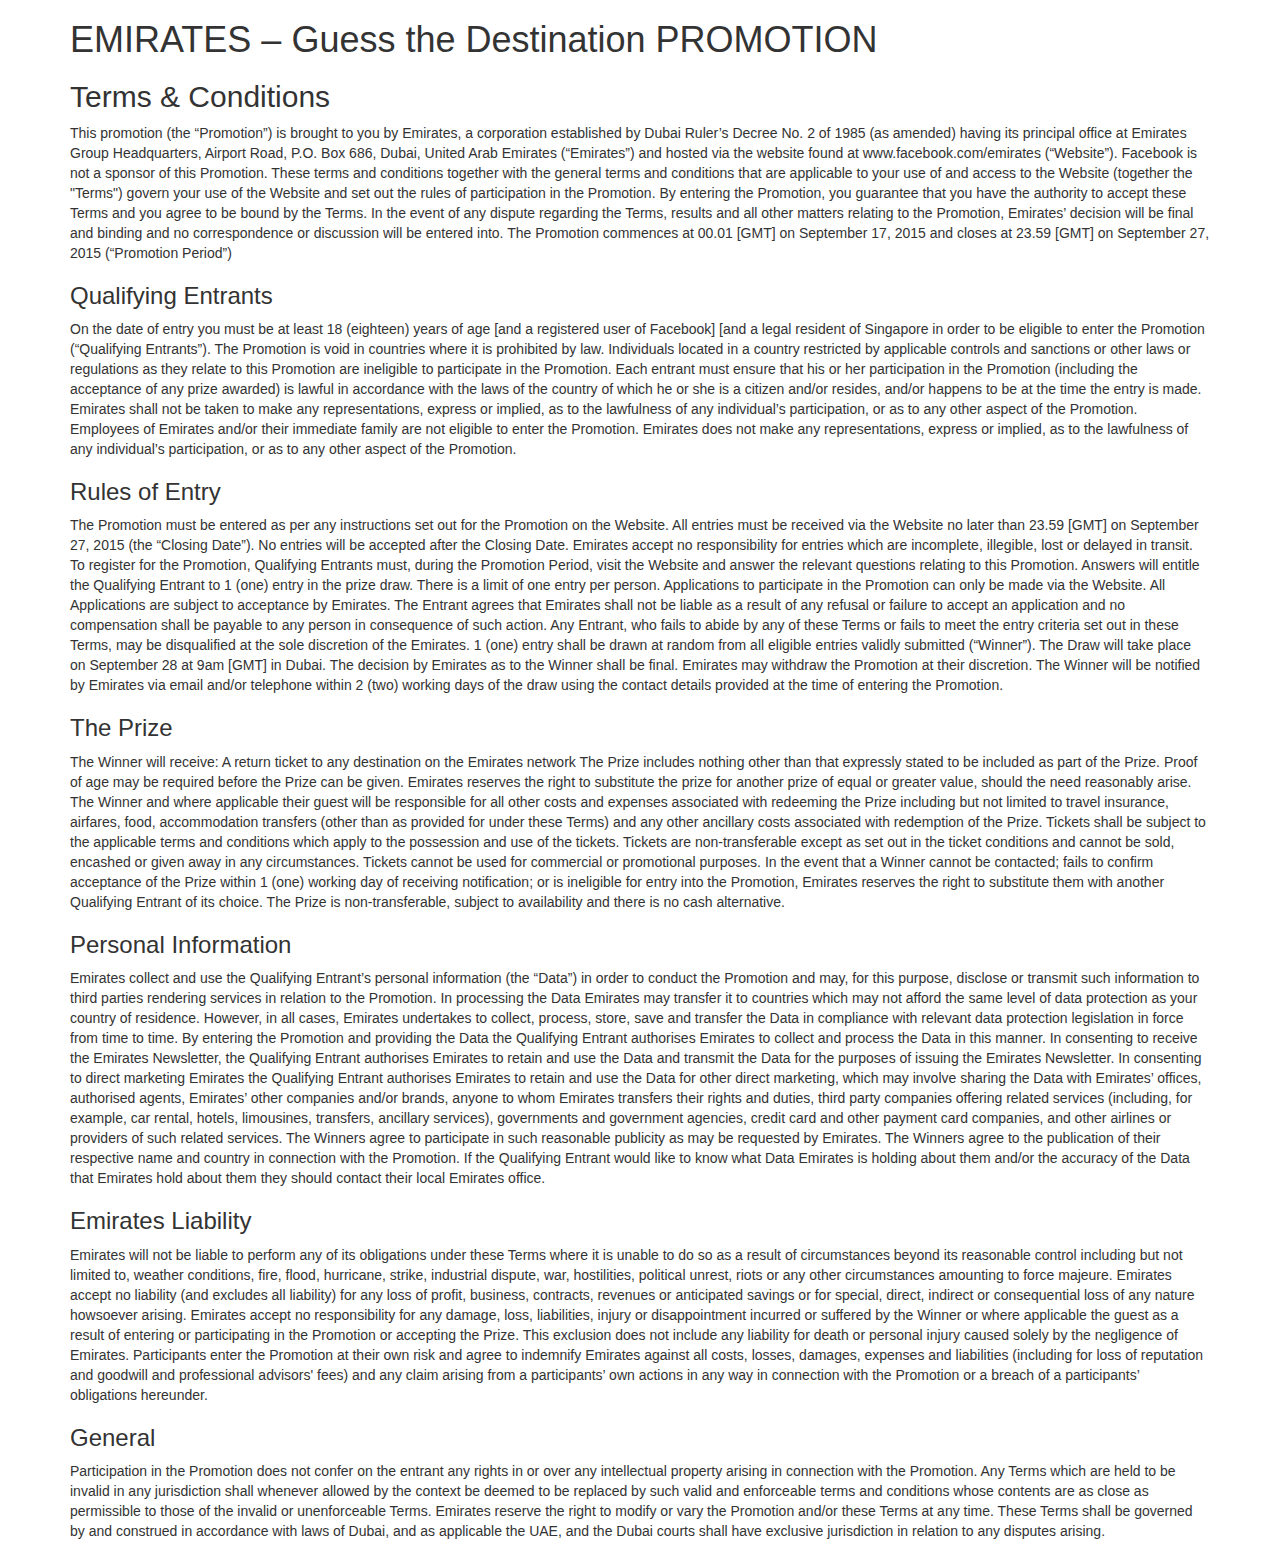
<file: web/tnc.html>
<!DOCTYPE html>
<html lang="en">
<head>
	<meta charset="UTF-8">
    <meta name="viewport" content="width=device-width, initial-scale=1">
	<title>Emirates - Terms and Conditions</title>
    
    <!-- Latest compiled and minified CSS -->
<link rel="stylesheet" href="https://maxcdn.bootstrapcdn.com/bootstrap/3.3.5/css/bootstrap.min.css">
</head>
<body>
	<div class="container">
        
<h1>EMIRATES – Guess the Destination PROMOTION</h1>
<h2>Terms & Conditions</h2>
        
This promotion (the “Promotion”) is brought to you by Emirates, a corporation established by Dubai Ruler’s Decree No. 2 of 1985 (as amended) having its principal office at Emirates Group Headquarters, Airport Road, P.O. Box 686, Dubai, United Arab Emirates (“Emirates”) and hosted via the website found at www.facebook.com/emirates (“Website”).
Facebook is not a sponsor of this Promotion. 
These terms and conditions together with the general terms and conditions that are applicable to your use of and access to the Website (together the "Terms") govern your use of the Website and set out the rules of participation in the Promotion. By entering the Promotion, you guarantee that you have the authority to accept these Terms and you agree to be bound by the Terms.
In the event of any dispute regarding the Terms, results and all other matters relating to the Promotion, Emirates’ decision will be final and binding and no correspondence or discussion will be entered into.
The Promotion commences at 00.01 [GMT] on September 17, 2015 and closes at 23.59 [GMT] on September 27, 2015 (“Promotion Period”) 

<h3>Qualifying Entrants</h3>
On the date of entry you must be at least 18 (eighteen) years of age [and a registered user of Facebook] [and a legal resident of Singapore in order to be eligible to enter the Promotion (“Qualifying Entrants”).  
The Promotion is void in countries where it is prohibited by law.  Individuals located in a country restricted by applicable controls and sanctions or other laws or regulations as they relate to this Promotion are ineligible to participate in the Promotion.  Each entrant must ensure that his or her participation in the Promotion (including the acceptance of any prize awarded) is lawful in accordance with the laws of the country of which he or she is a citizen and/or resides, and/or happens to be at the time the entry is made.  Emirates shall not be taken to make any representations, express or implied, as to the lawfulness of any individual’s participation, or as to any other aspect of the Promotion.
Employees of Emirates and/or their immediate family are not eligible to enter the Promotion. Emirates does not make any representations, express or implied, as to the lawfulness of any individual’s participation, or as to any other aspect of the Promotion.

        <h3>Rules of Entry</h3>
The Promotion must be entered as per any instructions set out for the Promotion on the Website.  All entries must be received via the Website no later than 23.59 [GMT] on September 27, 2015 (the “Closing Date”).  No entries will be accepted after the Closing Date.  Emirates accept no responsibility for entries which are incomplete, illegible, lost or delayed in transit.
To register for the Promotion, Qualifying Entrants must, during the Promotion Period, visit the Website and answer the relevant questions relating to this Promotion.  Answers will entitle the Qualifying Entrant to 1 (one) entry in the prize draw.  There is a limit of one entry per person.  
Applications to participate in the Promotion can only be made via the Website.  All Applications are subject to acceptance by Emirates. The Entrant agrees that Emirates shall not be liable as a result of any refusal or failure to accept an application and no compensation shall be payable to any person in consequence of such action.
Any Entrant, who fails to abide by any of these Terms or fails to meet the entry criteria set out in these Terms, may be disqualified at the sole discretion of the Emirates. 
1 (one) entry shall be drawn at random from all eligible entries validly submitted (“Winner”). The Draw will take place on September 28 at 9am [GMT] in Dubai. The decision by Emirates as to the Winner shall be final.  Emirates may withdraw the Promotion at their discretion. 
The Winner will be notified by Emirates via email and/or telephone within 2 (two) working days of the draw using the contact details provided at the time of entering the Promotion.
        
        <h3>The Prize</h3>

The Winner will receive:

A return ticket to any destination on the Emirates network

The Prize includes nothing other than that expressly stated to be included as part of the Prize. Proof of age may be required before the Prize can be given. Emirates reserves the right to substitute the prize for another prize of equal or greater value, should the need reasonably arise.  The Winner and where applicable their guest will be responsible for all other costs and expenses associated with redeeming the Prize including but not limited to travel insurance, airfares, food, accommodation transfers (other than as provided for under these Terms) and any other ancillary costs associated with redemption of the Prize.  
 

Tickets shall be subject to the applicable terms and conditions which apply to the possession and use of the tickets.  Tickets are non-transferable except as set out in the ticket conditions and cannot be sold, encashed or given away in any circumstances.   Tickets cannot be used for commercial or promotional purposes.

In the event that a Winner cannot be contacted; fails to confirm acceptance of the Prize within 1 (one) working day of receiving notification; or is ineligible for entry into the Promotion, Emirates reserves the right to substitute them with another Qualifying Entrant of its choice.
The Prize is non-transferable, subject to availability and there is no cash alternative. 
        
        <h3>Personal Information</h3>
Emirates collect and use the Qualifying Entrant’s personal information (the “Data”) in order to conduct the Promotion and may, for this purpose, disclose or transmit such information to third parties rendering services in relation to the Promotion. In processing the Data Emirates may transfer it to countries which may not afford the same level of data protection as your country of residence. However, in all cases, Emirates undertakes to collect, process, store, save and transfer the Data in compliance with relevant data protection legislation in force from time to time.  By entering the Promotion and providing the Data the Qualifying Entrant authorises Emirates to collect and process the Data in this manner. 
In consenting to receive the Emirates Newsletter, the Qualifying Entrant authorises Emirates to retain and use the Data and transmit the Data for the purposes of issuing the Emirates Newsletter.
In consenting to direct marketing Emirates the Qualifying Entrant authorises Emirates to retain and use the Data for other direct marketing, which may involve sharing the Data with Emirates’ offices, authorised agents, Emirates’ other companies and/or brands, anyone to whom Emirates transfers their rights and duties, third party companies offering related services (including, for example, car rental, hotels, limousines, transfers, ancillary services), governments and government agencies, credit card and other payment card companies, and other airlines or providers of such related services.  
The Winners agree to participate in such reasonable publicity as may be requested by Emirates. The Winners agree to the publication of their respective name and country in connection with the Promotion.  
If the Qualifying Entrant would like to know what Data Emirates is holding about them and/or the accuracy of the Data that Emirates hold about them they should contact their local Emirates office. 
        
        <h3>Emirates Liability</h3>
Emirates will not be liable to perform any of its obligations under these Terms where it is unable to do so as a result of circumstances beyond its reasonable control including but not limited to, weather conditions, fire, flood, hurricane, strike, industrial dispute, war, hostilities, political unrest, riots or any other circumstances amounting to force majeure.  Emirates accept no liability (and excludes all liability) for any loss of profit, business, contracts, revenues or anticipated savings or for special, direct, indirect or consequential loss of any nature howsoever arising.
Emirates accept no responsibility for any damage, loss, liabilities, injury or disappointment incurred or suffered by the Winner or where applicable the guest as a result of entering or participating in the Promotion or accepting the Prize.  This exclusion does not include any liability for death or personal injury caused solely by the negligence of Emirates.
Participants enter the Promotion at their own risk and agree to indemnify Emirates against all costs, losses, damages, expenses and liabilities (including for loss of reputation and goodwill and professional advisors' fees) and any claim arising from a participants’ own actions in any way in connection with the Promotion or a breach of a participants’ obligations hereunder.

        <h3>General</h3>
Participation in the Promotion does not confer on the entrant any rights in or over any intellectual property arising in connection with the Promotion.  Any Terms which are held to be invalid in any jurisdiction shall whenever allowed by the context be deemed to be replaced by such valid and enforceable terms and conditions whose contents are as close as permissible to those of the invalid or unenforceable Terms.  Emirates reserve the right to modify or vary the Promotion and/or these Terms at any time.
These Terms shall be governed by and construed in accordance with laws of Dubai, and as applicable the UAE, and the Dubai courts shall have exclusive jurisdiction in relation to any disputes arising. 


    </div>
</body>
</html>
</file>
